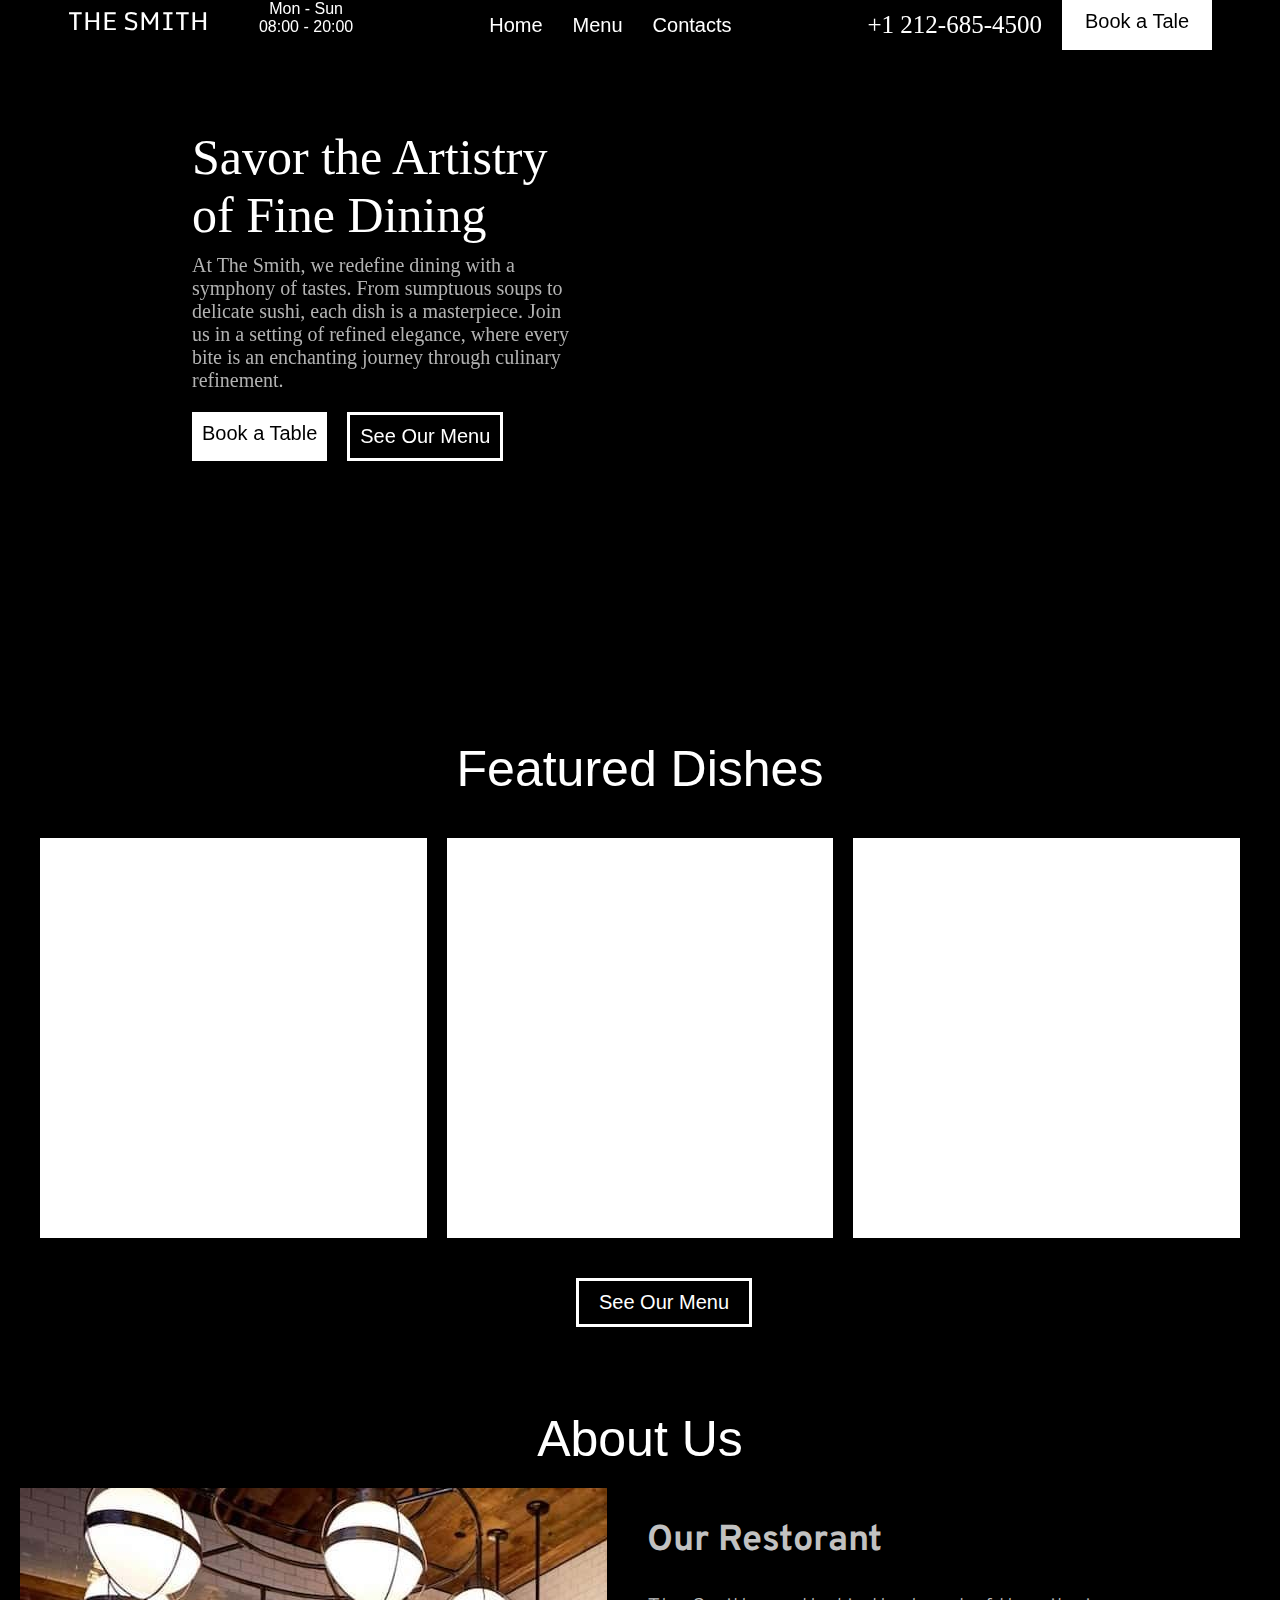
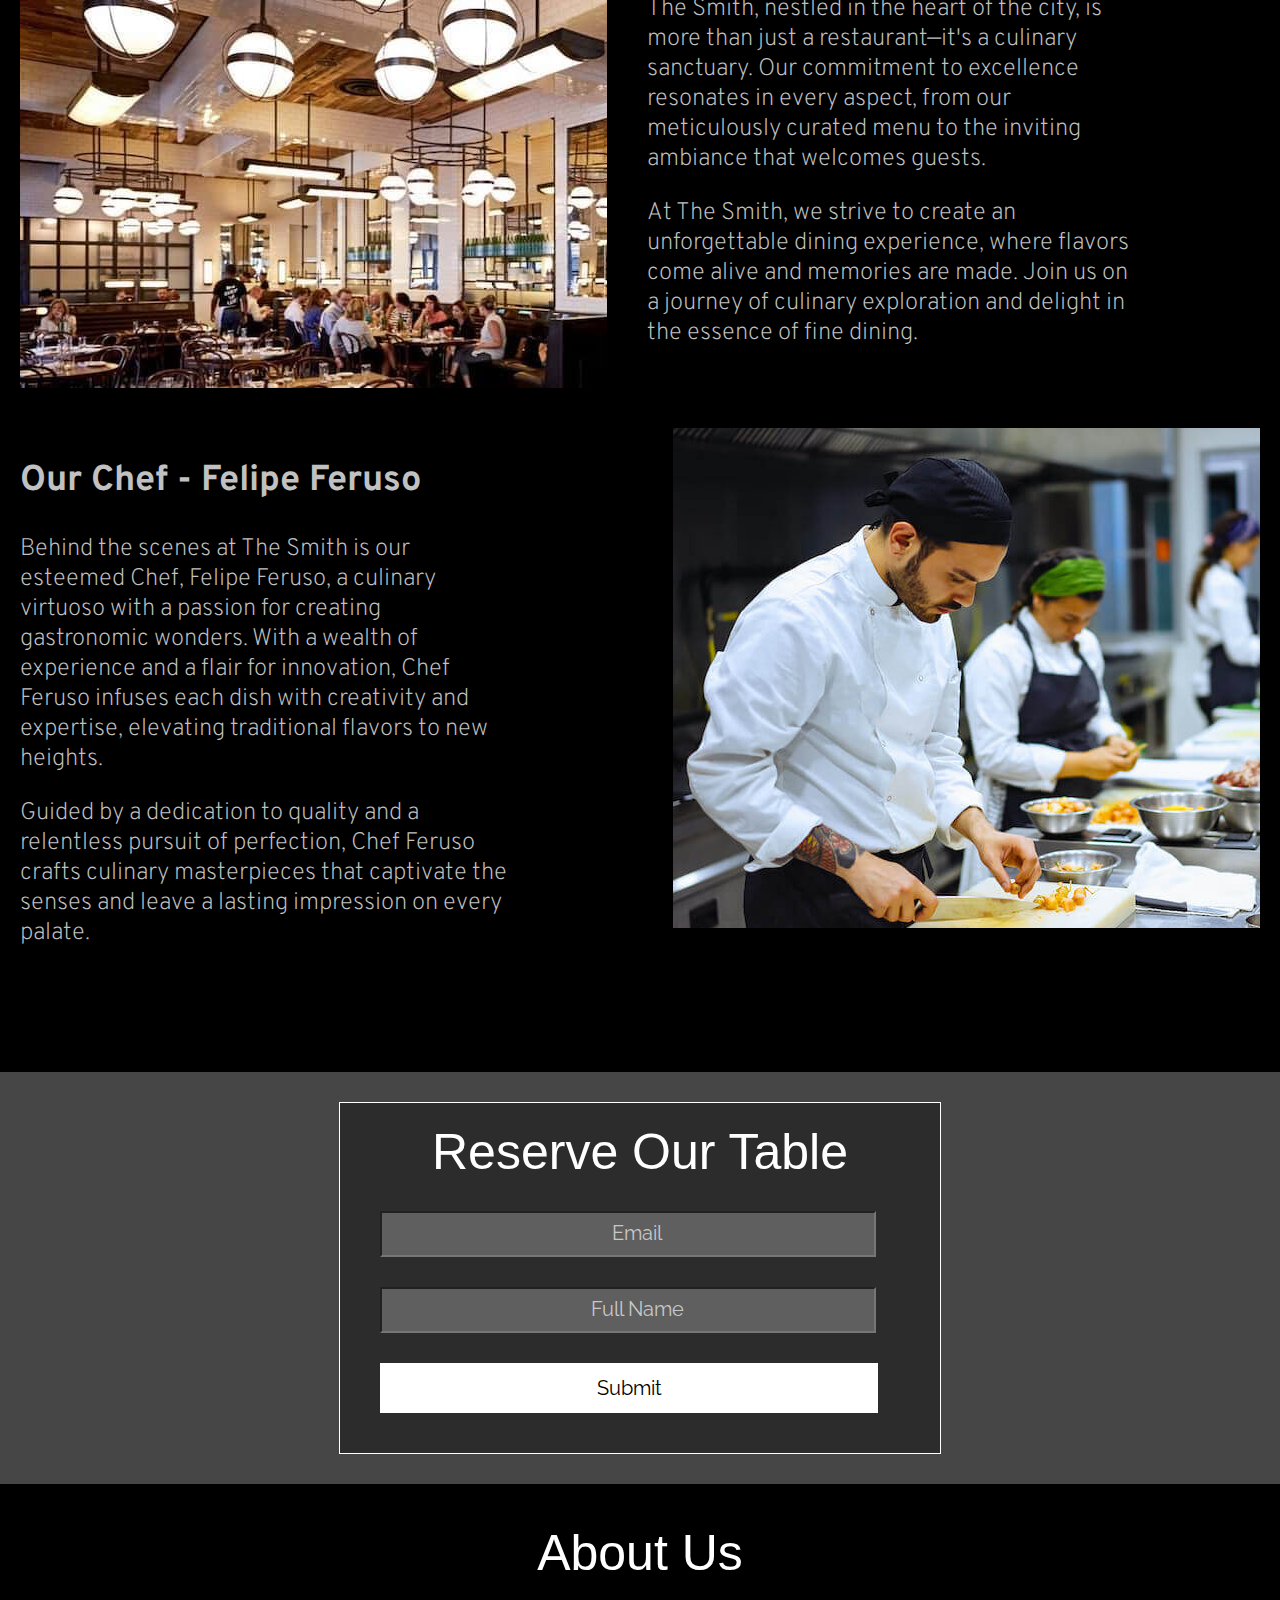
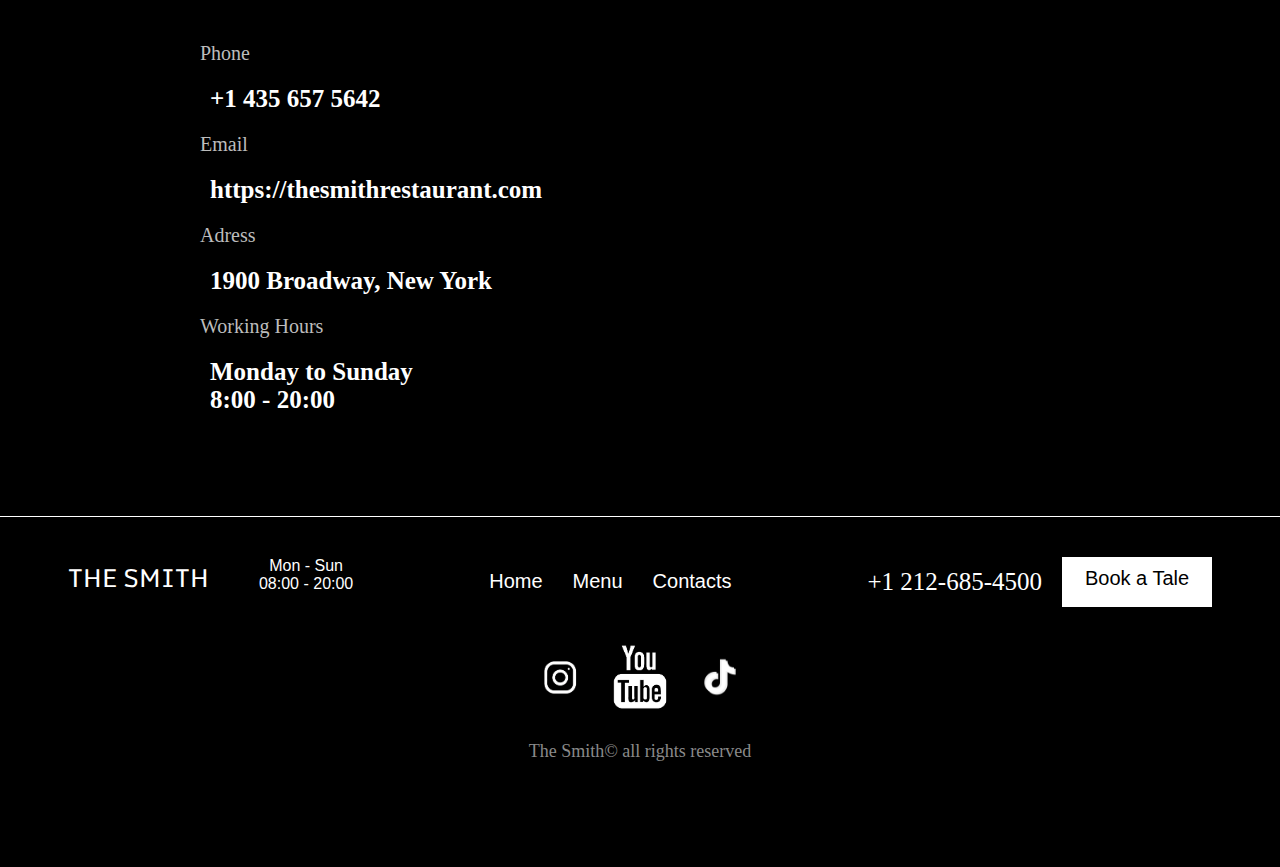
<file: index.html>
<!DOCTYPE html>
<html lang="en">

<head>
    <meta charset="UTF-8">
    <meta name="viewport" content="width=device-width, initial-scale=1.0">

    <link rel="stylesheet" href="src/style/main-style.css">

    <title>The Smith</title>
</head>

<body>
    <div class="header-main">

        <header class="header">
            <div class="header-left-icons">
                <div class="restoran-name">
                    THE SMITH
                </div>
                <!-- График работы -->
                <div class="schedule">
                    <div>Mon - Sun</div>
                    <div>08:00 - 20:00</div>
                </div>
            </div>
            <div class="header-center-navbar-menu">
                <a href="index.html">Home</a>
                <a href="menu.html">Menu</a>
                <a href="#target">Contacts</a>
            </div>
    
            <div class="header-right-icons">
                <div class="telephone-number">
                    +1 212-685-4500
                </div>
                <a class="make-order-ref button" href="#order-cont">
                    <div class="header-make-order-button">
                        Book a Tale
                    </div>
                </a>
            </div>
        </header>
    </div>

    <div class="slide-one">
        <div class="slide-one-title slide-one-entry-anim">
            Savor the Artistry of Fine Dining
        </div>
        <div style="transition-delay: .5s;" class="slide-one-title-description slide-one-entry-anim">
            At The Smith, we redefine dining with a symphony of tastes. From sumptuous soups to delicate sushi, each dish is
            a
            masterpiece. Join us in a setting of refined elegance, where every bite is an enchanting journey through
            culinary
            refinement. 
        </div>
        <div style="transition-delay: 1s;" class="slide-one-nav-menu slide-one-entry-anim">
            <div class="slide-one-button button">
                <a href="#order-cont">Book a Table</a>
            </div>
            <div class="slide-one-button see-our-menu button">
                <a href="menu.html">See Our Menu</a>
            </div>
        </div>
    </div>

    <div class="slide-two-featured-dishes">
        <div class="slide-two-title">
            Featured Dishes
        </div>

        <div class="slide-two-dishes">
            <div class="dish-card slide-two-card-one">
                <div class="dish-card-text">
                    Fruit Salad
                </div>
            </div>
            <div class="dish-card slide-two-card-two">
                <div class="dish-card-text">
                    Stake
                </div>
            </div>
            <div class="dish-card slide-two-card-three">
                <div class="dish-card-text">
                    Cheescake
                </div>
            </div>
        </div>

        <div class="slide-two-button see-our-menu button">
            <a href="menu.html">See Our Menu</a>
        </div>
    </div>

    <div class="slide-three-about-us">
        <div class="about-us-title">
            About Us
        </div>
        <div class="about-us-container">
            <div class="about-us-card-image">
                <img src="src/images/The-Smth-restoran.jpg" alt="">
            </div>
            <div class="about-us-card-text">
                <h2>Our Restorant</h2>
                <p>The Smith, nestled in the heart of the city, is more than just a restaurant—it's a culinary
                    sanctuary. Our commitment to excellence
                    resonates in every aspect, from our meticulously curated menu to the inviting ambiance that welcomes
                    guests.</p>

                <p>At The Smith, we strive to create an unforgettable dining experience, where flavors come alive and
                    memories are made. Join
                    us on a journey of culinary exploration and delight in the essence of fine dining.</p>
            </div>
        </div>

        <div style="margin-top: 40px;" class="about-us-container">
            <div class="about-us-card-text">
                <h2>Our Chef - Felipe Feruso</h2>

                <p>Behind the scenes at The Smith is our esteemed Chef, Felipe Feruso, a culinary virtuoso with a
                    passion for creating
                    gastronomic wonders. With a wealth of experience and a flair for innovation, Chef Feruso infuses
                    each dish with
                    creativity and expertise, elevating traditional flavors to new heights.</p>

                <p>Guided by a dedication to quality and a relentless pursuit of perfection, Chef Feruso crafts culinary
                    masterpieces that
                    captivate the senses and leave a lasting impression on every palate.
                </p>
            </div>
            <div class="about-us-card-image">
                <img src="src/images/chief-cook.jpg" alt="">
            </div>
        </div>

    </div>

    <div id="order-cont" class="reserve-form">
        <div class="reserve-table-form-container">

            <div class="about-us-title">
                Reserve Our Table
            </div>
            <div class="send-msg">
                <form id="tg-sender">
                    <div class="form-group">
                        <input type="email" class="form-control" name="email" placeholder="Email">
                    </div>
                    <div class="form-group">
                        <input type="text" class="form-control" name="phone" placeholder="Full Name">
                    </div>

                    <button type="submit" class="btn btn-primary mt-4">Submit</button>
                </form>
            </div>
        </div>
    </div>

    <div id="target" class="map-and-adress">
        <div class="about-us-title">
            About Us
        </div>
        <div class="map-info">
            <div class="info">
                <div class="info-container">
                    <p>Phone</p>
                    <h3>+1 435 657 5642</h3>
                </div>
                <div class="info-container">
                    <p>Email</p>
                    <h3>https://thesmithrestaurant.com</h3>
                </div>
                <div class="info-container">
                    <p>Adress</p>
                    <h3>1900 Broadway, New York</h3>
                </div>
                <div class="info-container">
                    <p>Working Hours</p>
                    <h3>Monday to Sunday</h3>
                    <h3>8:00 - 20:00</h3>
                </div>

            </div>
            <div class="map">
                <iframe
                    src="https://www.google.com/maps/embed?pb=!1m13!1m8!1m3!1d188.94289599797378!2d-74.04137526681875!3d40.738125737371554!3m2!1i1024!2i768!4f13.1!3m2!1m1!2zNDDCsDQ0JzE3LjIiTiA3NMKwMDInMjguOSJX!5e0!3m2!1sru!2sus!4v1713708444863!5m2!1sru!2sus"
                    width="600" height="450" style="border:0;" allowfullscreen="" loading="lazy"
                    referrerpolicy="no-referrer-when-downgrade"></iframe>
            </div>
        </div>
    </div>

    <div class="footer-container">
        <header style="margin-top: 40px;" class="header">
            <div class="header-left-icons">
                <div class="restoran-name">
                    THE SMITH
                </div>
                <!-- График работы -->
                <div class="schedule">
                    <div>Mon - Sun</div>
                    <div>08:00 - 20:00</div>
                </div>
            </div>
            <div class="header-center-navbar-menu">
                <a href="">Home</a>
                <a href="">Menu</a>
                <a href="">Contacts</a>
            </div>
        
            <div class="header-right-icons">
                <div class="telephone-number">
                    +1 212-685-4500
                </div>
                <a class="make-order-ref button" href="#order-cont">
                    <div class="header-make-order-button">
                        Book a Tale
                    </div>
                </a>
            </div>
        </header>

        <div class="social-links">
            <div class="links">
                <a href=""><img src="src/images/instagramm.png" alt=""></a>
                <a href=""><img src="src/images/youtube.png" alt=""></a>
                <a href=""><img src="src/images/tiktok.jpg" alt=""></a>
            </div>
        </div>
        <div class="footer-rights">
            The Smith© all rights reserved
        </div>
    </div>

    <div class="menu-container-main">
        <div class="appetitez-container">
            
        </div>
    </div>

    <script src="src/scripts/animation-script.js"></script>
</body>

</html>
</file>
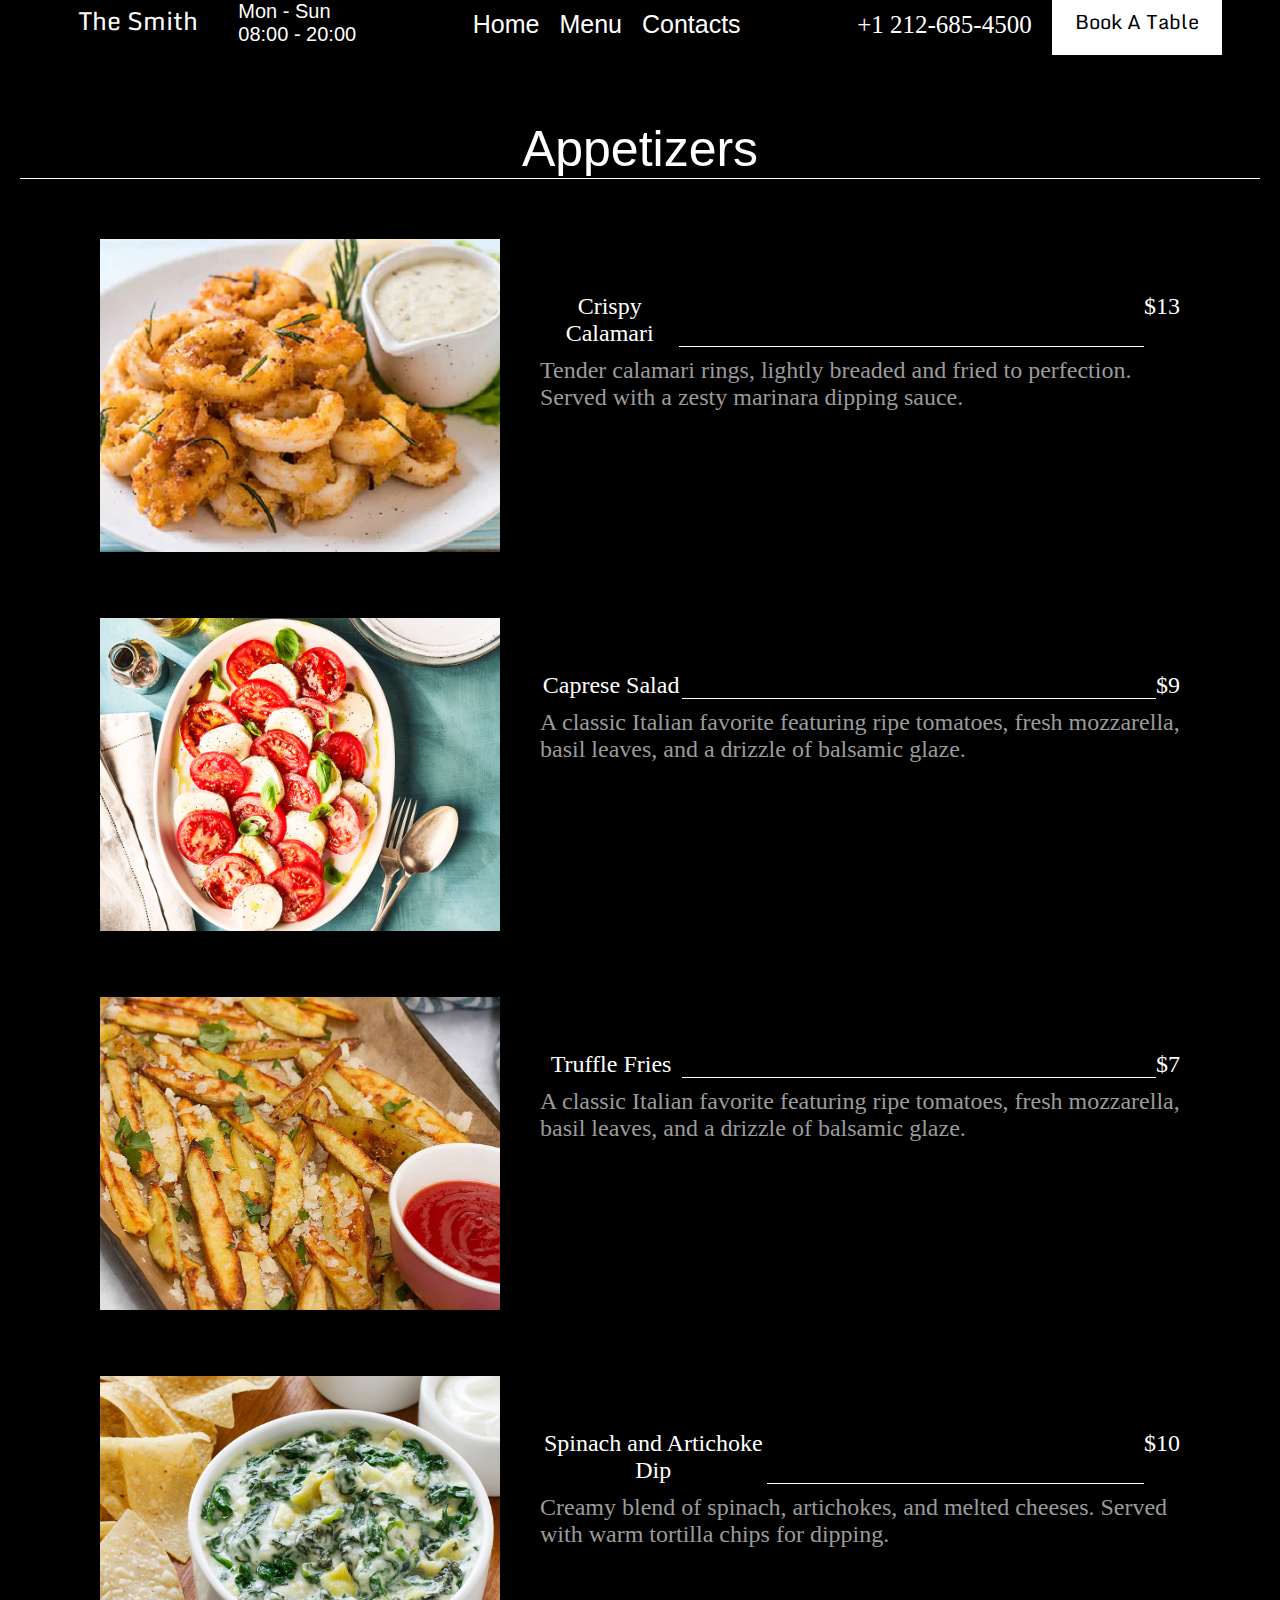
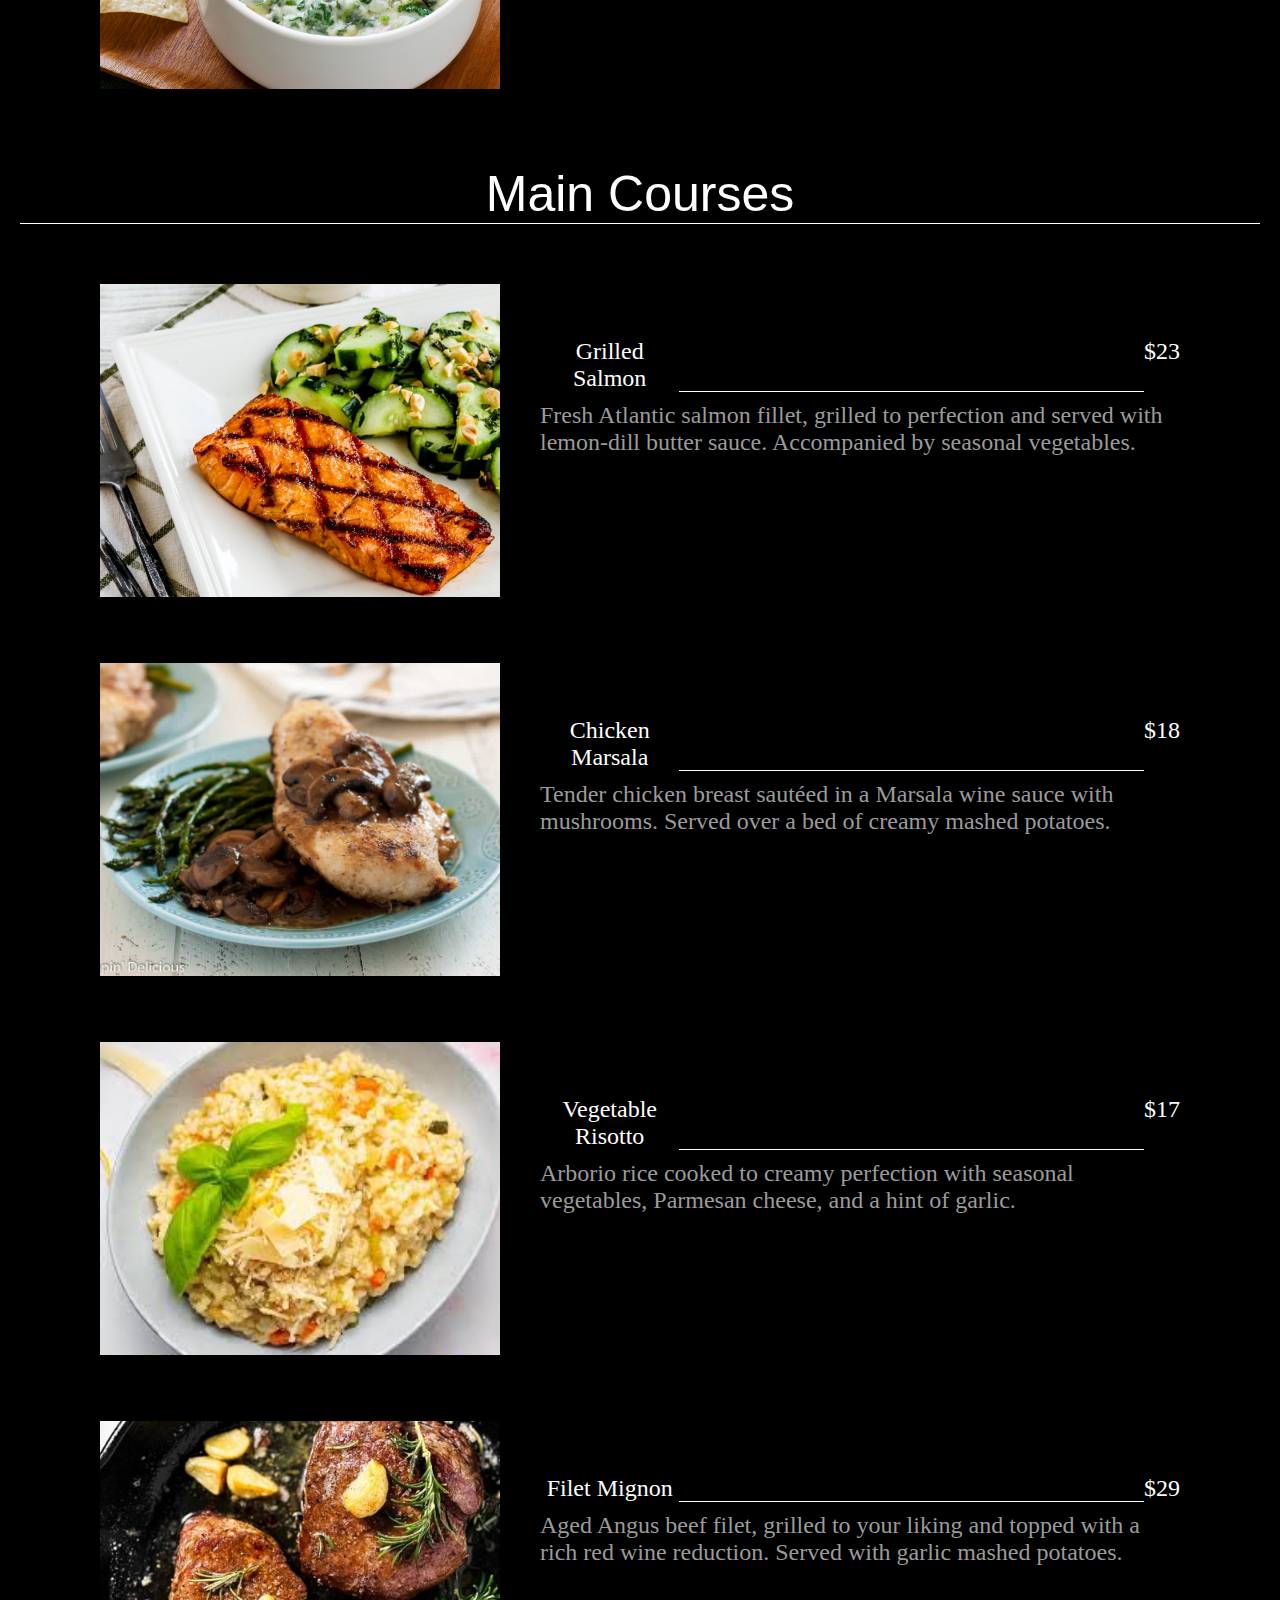
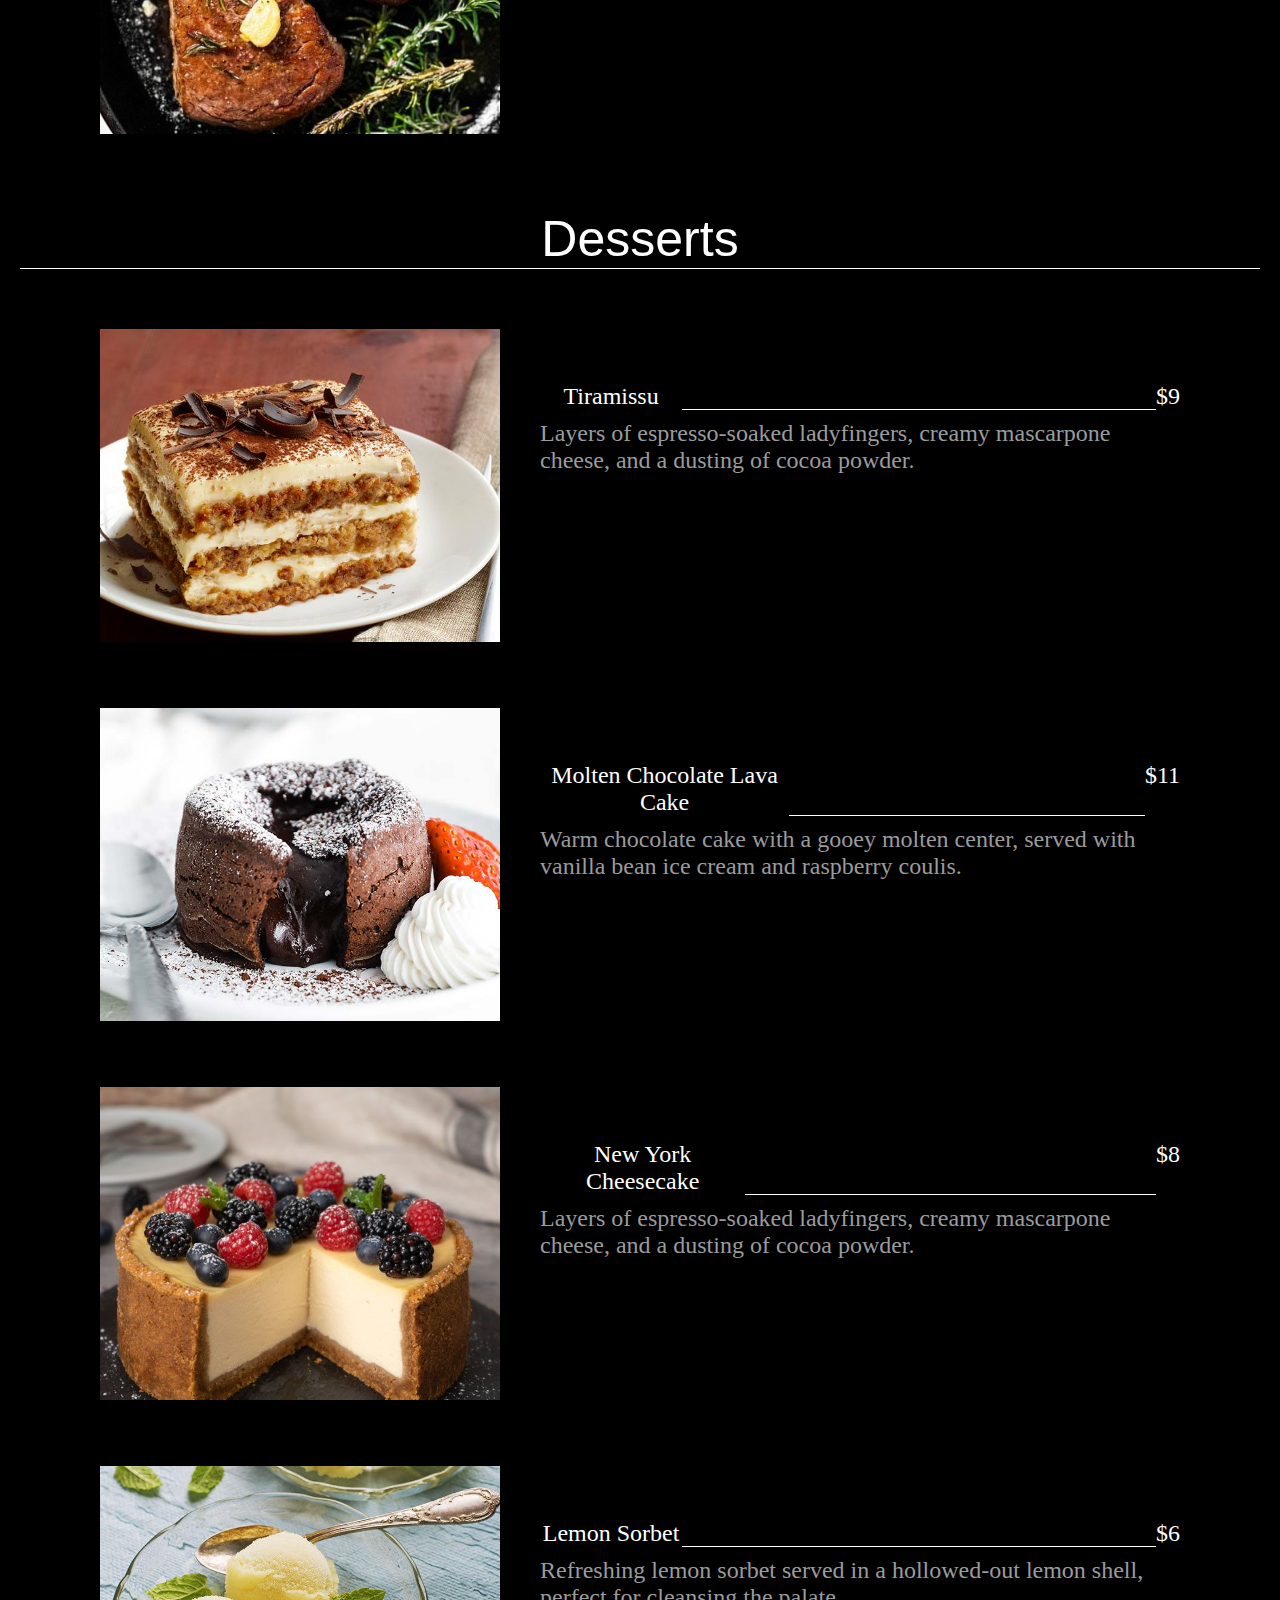
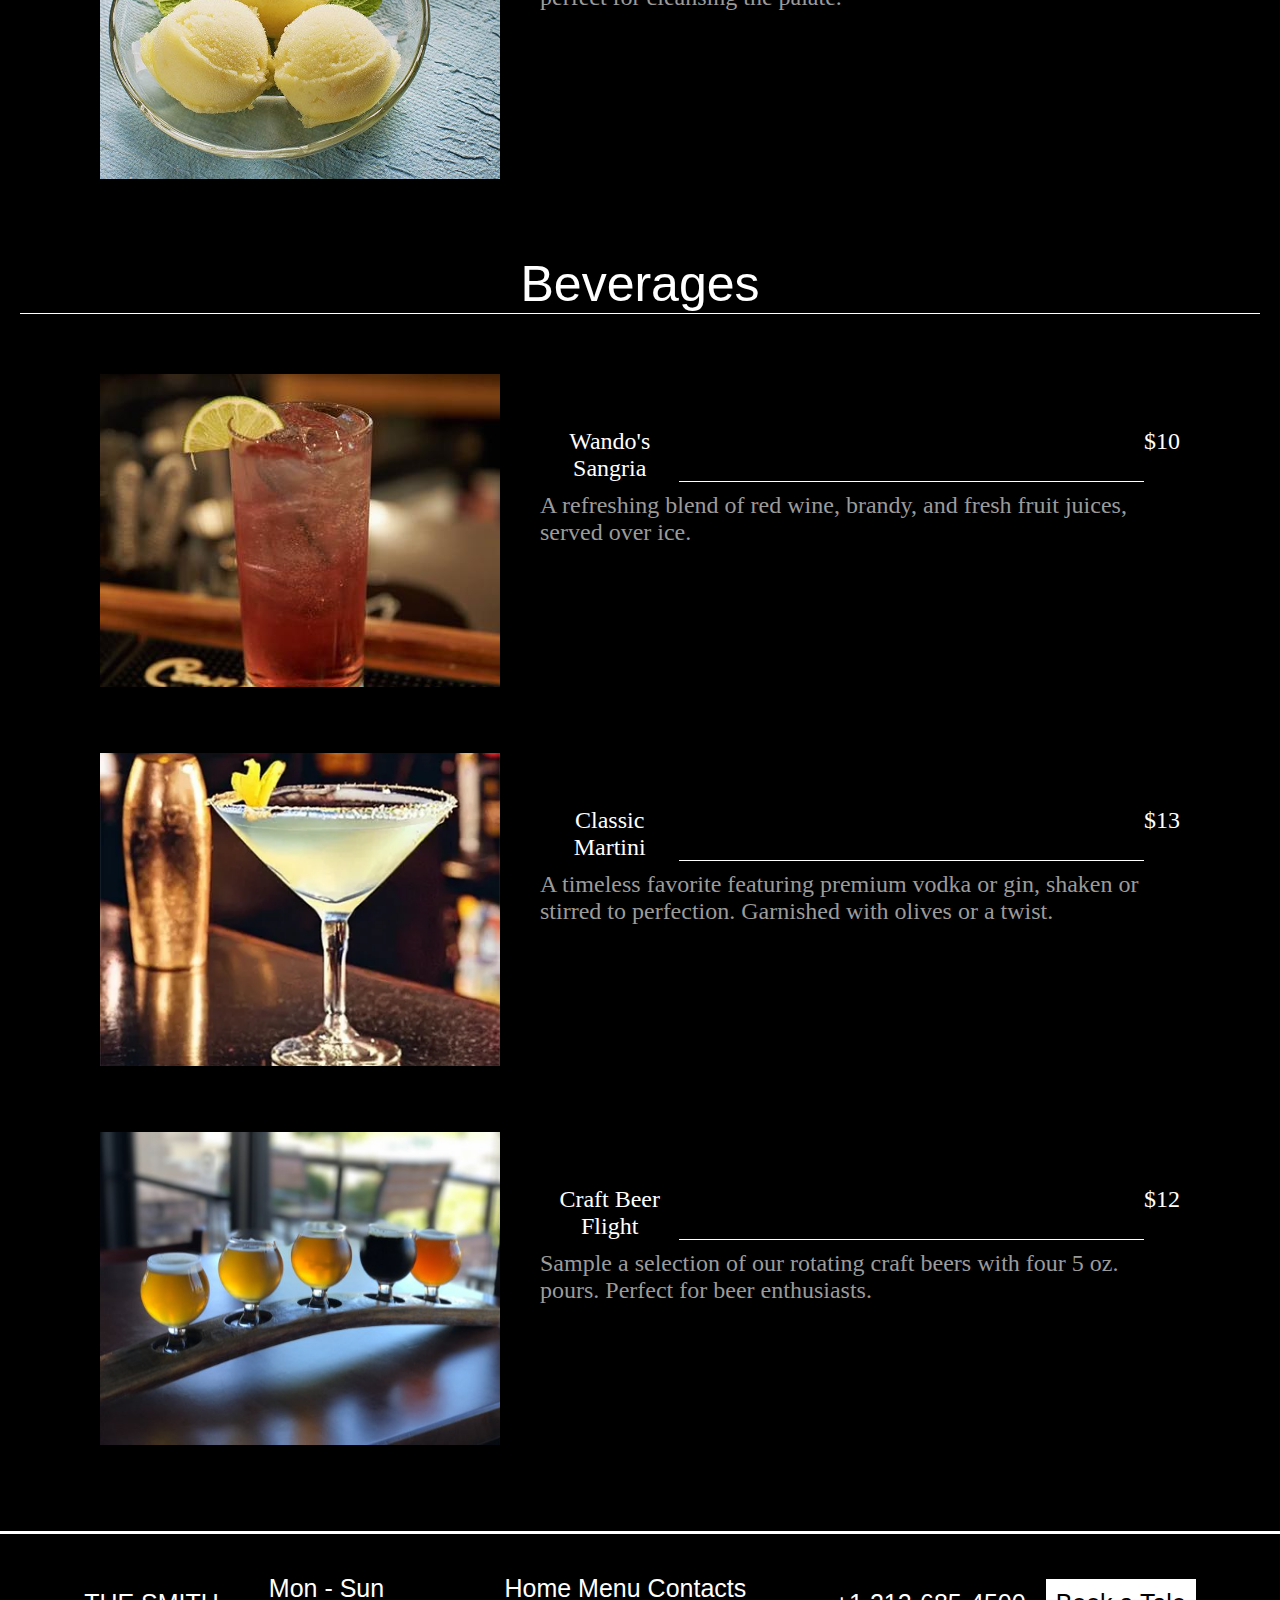
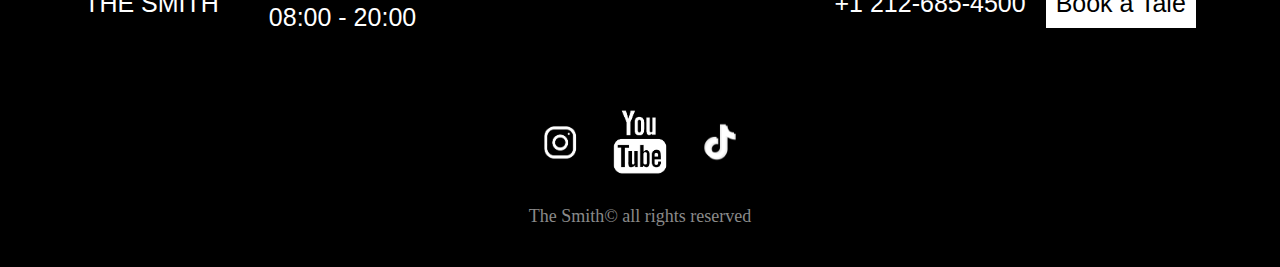
<file: menu.html>
<!DOCTYPE html>
<html lang="en">

<head>
    <meta charset="UTF-8">
    <meta name="viewport" content="width=device-width, initial-scale=1.0">

    <link rel="stylesheet" href="src/style/style-menu-page.css">

    <title>Document</title>
</head>

<body>
    <header class="header-main">
        <div class="label-and-work">
            <div class="header-label-name">
                The Smith
            </div>
            <div class="schedule">
                <div>Mon - Sun</div>
                <div>08:00 - 20:00</div>
            </div>
        </div>

        <div class="navbar-menu-buttons">
            <a href="index.html">Home</a>
            <a href="">Menu</a>
            <a href="#target">Contacts</a>
        </div>

        <div class="header-right-icons">
            <div class="phone-number">
                +1 212-685-4500
            </div>
            <div class="book-a-table button">
                <a href="index.html#order-cont">Book A Table</a>
            </div>
        </div>
    </header>

    <div class="menu-container-main">
        <div class="dish-category-title">
            Appetizers
        </div>
        <div class="menu-container-card">
            <div class="menu-container-image">
                <img src="src/images/Crispy-Calamari.webp" alt="">
            </div>
            <div class="menu-container-text">
                <div class="name-and-price">
                    <div class="dish-title">
                        Crispy Calamari
                    </div>
                    <div class="border-container">

                    </div>
                    <div class="dish-price">
                        $13
                    </div>
                </div>
                <div class="dish-description">
                    Tender calamari rings, lightly breaded and fried to perfection. Served with a zesty marinara dipping
                    sauce.
                </div>
            </div>
        </div>

        <div class="menu-container-card">
            <div class="menu-container-image">
                <img src="src/images/caprese-salad.png" alt="">
            </div>
            <div class="menu-container-text">
                <div class="name-and-price">
                    <div class="dish-title">
                        Caprese Salad
                    </div>
                    <div class="border-container">

                    </div>
                    <div class="dish-price">
                        $9
                    </div>
                </div>
                <div class="dish-description">
                    A classic Italian favorite featuring ripe tomatoes, fresh mozzarella, basil leaves, and a drizzle of
                    balsamic glaze.
                </div>
            </div>
        </div>

        <div class="menu-container-card">
            <div class="menu-container-image">
                <img src="src/images/Truffle-Fries.jpg" alt="">
            </div>
            <div class="menu-container-text">
                <div class="name-and-price">
                    <div class="dish-title">
                        Truffle Fries
                    </div>
                    <div class="border-container">
        
                    </div>
                    <div class="dish-price">
                        $7
                    </div>
                </div>
                <div class="dish-description">
                    A classic Italian favorite featuring ripe tomatoes, fresh mozzarella, basil leaves, and a drizzle of
                    balsamic glaze.
                </div>
            </div>
        </div>

        <div class="menu-container-card">
            <div class="menu-container-image">
                <img src="src/images/shpinnat-dish.jpg" alt="">
            </div>
            <div class="menu-container-text">
                <div class="name-and-price">
                    <div style="width: 60%;" class="dish-title">
                        Spinach and Artichoke Dip
                    </div>
                    <div class="border-container">
        
                    </div>
                    <div class="dish-price">
                        $10
                    </div>
                </div>
                <div class="dish-description">
                    Creamy blend of spinach, artichokes, and melted cheeses. Served with warm tortilla chips for dipping.
                </div>
            </div>
        </div>

        <div class="dish-category-title">
            Main Courses
        </div>
        <div class="menu-container-card">
            <div class="menu-container-image">
                <img src="src/images/Grilled-Salmon.jpg" alt="">
            </div>
            <div class="menu-container-text">
                <div class="name-and-price">
                    <div class="dish-title">
                        Grilled Salmon
                    </div>
                    <div class="border-container">
        
                    </div>
                    <div class="dish-price">
                        $23
                    </div>
                </div>
                <div class="dish-description">
                    Fresh Atlantic salmon fillet, grilled to perfection and served with lemon-dill butter sauce. Accompanied by seasonal
                    vegetables.
                </div>
            </div>
        </div>
        
        <div class="menu-container-card">
            <div class="menu-container-image">
                <img src="src/images/Chicken-Marsala.jpg" alt="">
            </div>
            <div class="menu-container-text">
                <div class="name-and-price">
                    <div class="dish-title">
                        Chicken Marsala
                    </div>
                    <div class="border-container">
        
                    </div>
                    <div class="dish-price">
                        $18
                    </div>
                </div>
                <div class="dish-description">
                    Tender chicken breast sautéed in a Marsala wine sauce with mushrooms. Served over a bed of creamy mashed potatoes.
                </div>
            </div>
        </div>
        
        <div class="menu-container-card">
            <div class="menu-container-image">
                <img src="src/images/vegetable-risotto.jpg" alt="">
            </div>
            <div class="menu-container-text">
                <div class="name-and-price">
                    <div class="dish-title">
                        Vegetable Risotto
                    </div>
                    <div class="border-container">
        
                    </div>
                    <div class="dish-price">
                        $17
                    </div>
                </div>
                <div class="dish-description">
                    Arborio rice cooked to creamy perfection with seasonal vegetables, Parmesan cheese, and a hint of garlic.
                </div>
            </div>
        </div>
        
        <div class="menu-container-card">
            <div class="menu-container-image">
                <img src="src/images/Filet-Mignon.jpg" alt="">
            </div>
            <div class="menu-container-text">
                <div class="name-and-price">
                    <div class="dish-title">
                        Filet Mignon
                    </div>
                    <div class="border-container">
        
                    </div>
                    <div class="dish-price">
                        $29
                    </div>
                </div>
                <div class="dish-description">
                    Aged Angus beef filet, grilled to your liking and topped with a rich red wine reduction. Served with garlic mashed
                    potatoes.
                    </div>
            </div>
        </div>
        <!--                            DESSERTS                             -->
        <div class="dish-category-title">
            Desserts
        </div>

        <div class="menu-container-card">
            <div class="menu-container-image">
                <img src="src/images/tiramissu.jpg" alt="">
            </div>
            <div class="menu-container-text">
                <div class="name-and-price">
                    <div class="dish-title">
                        Tiramissu
                    </div>
                    <div class="border-container">
        
                    </div>
                    <div class="dish-price">
                        $9
                    </div>
                </div>
                <div class="dish-description">
                    Layers of espresso-soaked ladyfingers, creamy mascarpone cheese, and a dusting of cocoa powder.
                </div>
            </div>
        </div>

        <div class="menu-container-card">
            <div class="menu-container-image">
                <img src="src/images/Lava-cake.jpg" alt="">
            </div>
            <div class="menu-container-text">
                <div class="name-and-price">
                    <div style="width: 70%;" class="dish-title">
                        Molten Chocolate Lava Cake
                    </div>
                    <div class="border-container">
        
                    </div>
                    <div class="dish-price">
                        $11
                    </div>
                </div>
                <div class="dish-description">
                    Warm chocolate cake with a gooey molten center, served with vanilla bean ice cream and raspberry coulis.
                    </div>
            </div>
        </div>

        <div class="menu-container-card">
            <div class="menu-container-image">
                <img src="src/images/new-york-cheescake.jpg" alt="">
            </div>
            <div class="menu-container-text">
                <div class="name-and-price">
                    <div style="width: 50%;" class="dish-title">
                        New York Cheesecake
                    </div>
                    <div class="border-container">
        
                    </div>
                    <div class="dish-price">
                        $8
                    </div>
                </div>
                <div class="dish-description">
                    Layers of espresso-soaked ladyfingers, creamy mascarpone cheese, and a dusting of cocoa powder.
                </div>
            </div>
        </div>

        <div class="menu-container-card">
            <div class="menu-container-image">
                <img src="src/images/Lemon-Sorbet.jpg" alt="">
            </div>
            <div class="menu-container-text">
                <div class="name-and-price">
                    <div class="dish-title">
                        Lemon Sorbet
                    </div>
                    <div class="border-container">
        
                    </div>
                    <div class="dish-price">
                        $6
                    </div>
                </div>
                <div class="dish-description">
                    Refreshing lemon sorbet served in a hollowed-out lemon shell, perfect for cleansing the palate.
                </div>
            </div>
        </div>
    </div>
    <!--                                Drinks                               -->
    <div class="dish-category-title">
        Beverages
    </div>
    
    <div class="menu-container-card">
        <div class="menu-container-image">
            <img src="src/images/Wando's-Sangria.jpg" alt="">
        </div>
        <div class="menu-container-text">
            <div class="name-and-price">
                <div class="dish-title">
                    Wando's Sangria
                </div>
                <div class="border-container">
    
                </div>
                <div class="dish-price">
                    $10
                </div>
            </div>
            <div class="dish-description">
                A refreshing blend of red wine, brandy, and fresh fruit juices, served over ice.
            </div>
        </div>
    </div>
    
    <div class="menu-container-card">
        <div class="menu-container-image">
            <img src="src/images/Classic-Martini.webp" alt="">
        </div>
        <div class="menu-container-text">
            <div class="name-and-price">
                <div class="dish-title">
                    Classic Martini
                </div>
                <div class="border-container">
    
                </div>
                <div class="dish-price">
                    $13
                </div>
            </div>
            <div class="dish-description">
                A timeless favorite featuring premium vodka or gin, shaken or stirred to perfection. Garnished with olives or a twist.
            </div>
        </div>
    </div>
    
    <div class="menu-container-card">
        <div class="menu-container-image">
            <img src="src/images/Craft-Beer-Flight.jpg" alt="">
        </div>
        <div class="menu-container-text">
            <div class="name-and-price">
                <div class="dish-title">
                    Craft Beer Flight
                </div>
                <div class="border-container">
    
                </div>
                <div class="dish-price">
                    $12
                </div>
            </div>
            <div class="dish-description">
                Sample a selection of our rotating craft beers with four 5 oz. pours. Perfect for beer enthusiasts.
            </div>
        </div>
    </div>
    
    <div id="footer-contact" class="footer-container">
        <div id="target" class="footer-left-icons">
            <div class="restorant-name">
                THE SMITH
            </div>
            <div class="shedule">
                <div>Mon - Sun</div>
                <div>08:00 - 20:00</div>
            </div>            
        </div>
        <div class="header-center-navbar-menu">
            <a href="">Home</a>
            <a href="">Menu</a>
            <a href="">Contacts</a>
        </div>
        <div class="header-right-icons">
            <div class="telephone-number">
                +1 212-685-4500
            </div>
            <a class="make-order-ref button" href="index.html#order-cont">
                <div class="header-make-order-button">
                    Book a Tale
                </div>
            </a>
        </div>
    </div>
    <div class="social-links">
        <div class="links">
            <a href=""><img src="src/images/instagramm.png" alt=""></a>
            <a href=""><img src="src/images/youtube.png" alt=""></a>
            <a href=""><img src="src/images/tiktok.jpg" alt=""></a>
        </div>
    </div>
    <div class="footer-rights">
        The Smith© all rights reserved
    </div>

    <script src="src/scripts/scroll.js"></script>
</body>

</html>
</file>
<file: src/style/main-style.css>
/* Monda */
@import url('https://fonts.googleapis.com/css2?family=Monda:wght@400;700&display=swap');
/* Roboto */
@import url('https://fonts.googleapis.com/css2?family=Roboto:ital,wght@0,100;0,300;0,400;0,500;0,700;0,900;1,100;1,300;1,400;1,500;1,700;1,900&display=swap');
/* Overpass */
@import url('https://fonts.googleapis.com/css2?family=Overpass:ital,wght@0,100..900;1,100..900&family=Roboto:ital,wght@0,100;0,300;0,400;0,500;0,700;0,900;1,100;1,300;1,400;1,500;1,700;1,900&display=swap');
/* Raleway */
@import url('https://fonts.googleapis.com/css2?family=Overpass:ital,wght@0,100..900;1,100..900&family=Raleway:ital,wght@0,100..900;1,100..900&family=Roboto:ital,wght@0,100;0,300;0,400;0,500;0,700;0,900;1,100;1,300;1,400;1,500;1,700;1,900&display=swap');

html{
    scroll-behavior: smooth;
}

body{
    margin: 0;
    padding: 0;
    box-sizing: border-box;
    background-color: black;
    --font-title: 50px;
    --font-family-title: sans-serif;
}

.header-main{
    position: fixed;
    width: 100%;
}

.header{
    display: flex;
    height: 50px;
    width: 100%;
    justify-content: space-around;
    background-color: rgba(0, 0, 0, 0.54);
    color: white;
}

.header-left-icons{
    display: flex;
    gap: 50px;
    animation: Header-Animation 1s ease 0s 1 normal none;
}

.restoran-name{
    text-align: center;
    font-family: Monda, serif;
    font-size: 25px;
}

.schedule{
    text-align: center;
    font-family: sans-serif;
}

.header-center-navbar-menu{
    font-family: sans-serif;
    font-size: 20px;
    display: flex;
    align-items: center;
    gap: 30px;
    animation: Header-Animation 1s ease 0s 1 normal none;
}

.header-center-navbar-menu a{
    text-decoration: none;
    color: white
}

.header-right-icons{
    display: flex;
    align-items: center;
    gap: 20px;
    font-size: 25px;
    animation: Header-Animation 1s ease 0s 1 normal none;   
}

.make-order-ref{
    text-decoration: none;
    color: black;
    background-color: white;
}

.header-make-order-button{
    height: 40px;
    width: 150px;
    transition: .5s;
    text-align: center;
    padding-top: 10px;
    font-family: sans-serif;
    font-size: 20px;
}

.header-make-order-ref:hover{
    filter: drop-shadow(0px 0px 30px #ffffff);
    
}


/*              SLIDE ONE                */

.slide-one{
    text-align: center;    
    height: 700px;
    background-repeat: no-repeat;
    background-size: cover;
    background-image: url(https://images3.alphacoders.com/109/1097928.jpg);
}

.slide-one-title{
    padding-top: 10%;
    text-align: left;
    color: white;
    font-size: 50px;
    width: 30%;
    margin-left: 15%;

    opacity: 0;
    transform: translateY(250px);
    transition: 1s;
}

.slide-one-title-description{
    color: rgb(178, 178, 178);
    font-size: 20px;
    text-align: left;
    margin-top: 10px;
    width: 30%;
    margin-left: 15%;
    opacity: 0;
    transform: translateY(250px);
    transition: 1s;
}

.slide-one-nav-menu{
    display: flex;
    gap: 20px;
    margin-top: 10px;
    width: 30%;
    margin-left: 15%;
    overflow: hidden;
    opacity: 0;
    transform: translateY(250px);
    transition: 1s;
}

.slide-one-button{
    margin-top: 10px;
    display: flex;
    background-color: white;
    padding: 10px;
    font-size: 20px;
}

.slide-one-entry-anim.slide-one-show{
    opacity: 1;
    transform: translateY(0);
}

.slide-one-button a{
    text-decoration: none;
    color: black;
    font-family: sans-serif;
}

.see-our-menu{
    background: none;
    border: solid white;
    font-weight: 300;
    transition: .5s;
}

.see-our-menu:hover{
    background-color: rgba(255, 255, 255, 0.218);
}

.see-our-menu a {
    color: white;
}

/*                  SLIDE TWO                */

.slide-two-featured-dishes{
    background-color: black;
    height: 650px;
}

.slide-two-title{
    font-family: sans-serif;
    font-size: var(--font-title);
    font-family: var(--font-family-title);
    color: white;
    text-align: center;
    margin-top: 40px;
}

.slide-two-dishes{
    display: grid;
    margin: 40px;
    grid-template-columns: repeat(3, 1fr);
    grid-auto-rows: 400px;
    gap: 20px;
}

.dish-card{
    background-color: white;   
    transition: 1s; 
}

.dish-card-text{
    margin-top: 50%;
    text-align: center;
    color: white;
    font-size: 30px;
    font-weight: 300;
    font-family: sans-serif;
    opacity: 0;
    transition: 1s;
}

.dish-card:hover{
    .dish-card-text{
        opacity: 1;
    }
    background-color: rgba(0, 0, 0, 0.416);
}

.slide-two-card-one{
    background-repeat: no-repeat;
    background-size: cover;
    background-blend-mode: multiply;
    background-image: url(https://images.immediate.co.uk/production/volatile/sites/30/2020/08/fruit-salad-9e9687f.jpg);
}

.slide-two-card-two{
    background-blend-mode: multiply;
    background-image: url(https://img.freepik.com/premium-photo/cooked-hot-medium-rare-ribeye-steak-wooden-board-steam-from-meat-grilled_778722-43.jpg);
}

.slide-two-card-three{
    background-blend-mode: multiply;
    background-size: cover  ;
    background-image: url(https://houseofnasheats.com/wp-content/uploads/2022/10/Best-Easy-Cheesecake-Recipe-1.jpg);
}

.slide-two-button{
    margin-left: 45%;
    text-align: center;
    width: 150px;
    padding: 10px;
}

.slide-two-button a{
    text-decoration: none;
    font-size: 20px;
    font-family: sans-serif;
    font-weight: 300;
}

/*                  ABOUT US                     */

.slide-three-about-us{
    margin-bottom: 100px;
}

.about-us-title{
    display: flex;
    justify-content: center;
    font-size: 50px;
    margin-top: 20px;
    font-family: sans-serif;
    font-weight: 300;
    color: white;
}

.about-us-container{
    display: flex;
    margin: 20px;
    gap: 40px;

}

.about-us-card-image{
    width: 60%;
    height: 500px;
    overflow: hidden;
}

.about-us-card-text{
    color: rgb(193, 193, 193);
    font-size: 24px;
    font-family: Overpass, sans-serif;
    font-weight: 200;
    width: 50%;
    padding-right: 10%;
    align-items: center;
}

/*                  RESERVE TABLE FORM */

input{
    font-size: 20px;
    color: white;
    padding-left: 10px;
}

.reserve-form{
    padding: 30px;
    background-repeat: no-repeat;
    background-size: cover;
    background-blend-mode: multiply;
    background-color: rgb(70, 70, 70);
    background-image: url(https://images.unsplash.com/photo-1552566626-52f8b828add9?q=80&w=1000&auto=format&fit=crop&ixlib=rb-4.0.3&ixid=M3wxMjA3fDB8MHxzZWFyY2h8N3x8cmVzdGF1cmFudHxlbnwwfHwwfHx8MA%3D%3D);
}

.reserve-table-form-container{
    z-index: 1;
    width: 600px;
    height: 350px;
    background-color: rgba(43, 43, 43, 0.941);
    align-items: center;
    border: solid white;
    border-width: .5px;
    margin: auto auto;
}

.bg-img{
    position: absolute;
    z-index: 3;
}

.form-group{
    align-items: center;
    margin-top: 30px;
}

.form-control{
    background-color: rgb(95, 95, 95);
    height: 40px;
    width: 80%;
    margin-left: 40px;

}

.form-control::placeholder{
    color: rgba(255, 255, 255, 0.664);
    font-size: 20px;
    padding-left: 10px;
    font-family: Raleway, sans-serif;
    text-align: center;
}

.btn-primary{
    margin-top: 5%;
    margin-left: 40px;
    width: 83%;
    height: 50px;
    background-color: rgb(255, 255, 255);
    border: solid white;
    border-width: .5px;
    font-size: 20px;
    font-family: Raleway, sans-serif;
    color: rgb(0, 0, 0);
    cursor: pointer;
}

/*              MAP-AND-ADRESS */

.map-and-adress{
    margin-top: 40px; 
    margin-bottom: 40px;
}

.map-info{
    display: flex;
    gap: 30px;
    margin-top: 40px;
    margin-inline: 200px;
}

.info{
    color: white;
    width: 50%;
}

.info-container p{
    color: rgb(188, 188, 188);
    font-size: 20px;
}

.info-container h3{
    font-size: 25px;
    margin: 0;
    margin-left: 10px;
}

.map{
    width: 600px;
}

.footer-container{
    height: 350px;
    border-top: solid white;
    border-width: .5px;
}

.social-links{
    margin-top: 30px;
    display: flex;
    justify-content: center;
}

.links{
    display:flex;
    justify-content: space-around;
}

.links img{
    width: 80px;
    height: 80px;
}

.footer-rights{
    margin-top: 20px;
    font-size: 18px;
    color: rgb(138, 138, 138);
    text-align: center;
}

/* Animations */
@keyframes Header-Animation {
    0% {
        opacity: 0;
        transform: translateY(-250px);
    }

    100% {
        opacity: 1;
        transform: translateY(0);
    }
}
</file>
<file: src/style/style-menu-page.css>
/* Monda */
@import url('https://fonts.googleapis.com/css2?family=Monda:wght@400;700&display=swap');

html {
    scroll-behavior: smooth;
}

body{
    margin: 0;
    padding: 0;
    box-sizing: border-box;
    background-color: black;
}

.header-main{
    height: 50px;
    width: 100%;
    background-color: rgba(0, 0, 0, 0.753);
    display: flex;   
    justify-content: space-around;
    color: white;
}

.label-and-work{
    display: flex;
    gap: 20px;
}

.header-label-name{
    margin-left: 20px;
    text-align: center;
    font-family: Monda, serif;
    font-size: 25px;
}

.schedule{
    margin-left: 20px;
    font-size: 20px;
    font-family: sans-serif;
}

.navbar-menu-buttons{
    display: flex;
    margin-top: 10px;
    font-size: 20px;
    gap: 20px;
    justify-content: center;
    font-family: sans-serif;
}

.navbar-menu-buttons a{
    text-decoration: none;
    color: white;
    font-size: 25px;
}

.header-right-icons{
    display: flex;
    gap: 20px;
    font-size: 25px;
    justify-content: center;
    align-items: center;
}

.book-a-table{
    height: 40px;
    width: 150px;
    text-align: center;
    padding: 10px;
    background-color: white;
}

.book-a-table a{
    text-decoration: none;
    color: black;
    font-size: 20px;
    font-family: Monda;
}

/*              MENU CONTAINER */

.dish-category-title{
    display: flex;
    justify-content: center;
    font-size: 50px;
    font-family: sans-serif;
    font-weight: 200;
    color: white;
    border-bottom: solid;
    border-width: .5px;
    margin-inline: 20px;
    margin-top: 70px;
}

.menu-container-main{
    margin-top: 40px;
}

.menu-container-card{
    display: flex;
    justify-content: left;
    position: relative;
    margin-inline: 100px;
    margin-top: 60px;
    gap: 40px;
    color: white;
    text-align: center;
    font-size: 24px;
    
}

.menu-container-card img{
    width: 400px;
    height: 313px;
    object-fit: cover;  
    box-shadow: 0px 0px 32px 11px #000000 inset;
}

.dish-title{
    width: 30%;
}

.menu-container-text{
    width: 100%;
    align-items: center;
    margin-top: 5%;
}

.border-container{
    width: 100%;
    border-bottom: solid white;
    border-width: .5px;
}

.name-and-price{
    display: flex;
    justify-content: space-around;
}

.dish-description{
    margin-top: 10px;
    text-align: left;
    color: rgb(155, 155, 155);
}


.footer-container{
    margin-top: 80px;
    border-top: solid white;
    padding: 40px;
    display: flex;
    justify-content: space-around;
    color: white;
    font-size: 25px;
    font-family: sans-serif;
}

.footer-left-icons{
    display: flex;
    gap: 50px;
    align-items: center;
}

.header-center-navbar-menu{
    gap: 30px;
}

.header-center-navbar-menu a{
    text-decoration: none;
    color: white;
}

.make-order-ref{
    text-decoration: none;
    color: black;
}

.header-make-order-button{
    background-color: white;
    padding: 10px;
}

.social-links {
    margin-top: 30px;
    display: flex;
    justify-content: center;
}

.links {
    display: flex;
    justify-content: space-around;
}

.links img {
    width: 80px;
    height: 80px;
}

.footer-rights {
    margin-top: 20px;
    margin-bottom: 40px;
    font-size: 18px;
    color: rgb(138, 138, 138);
    text-align: center;
}
</file>
